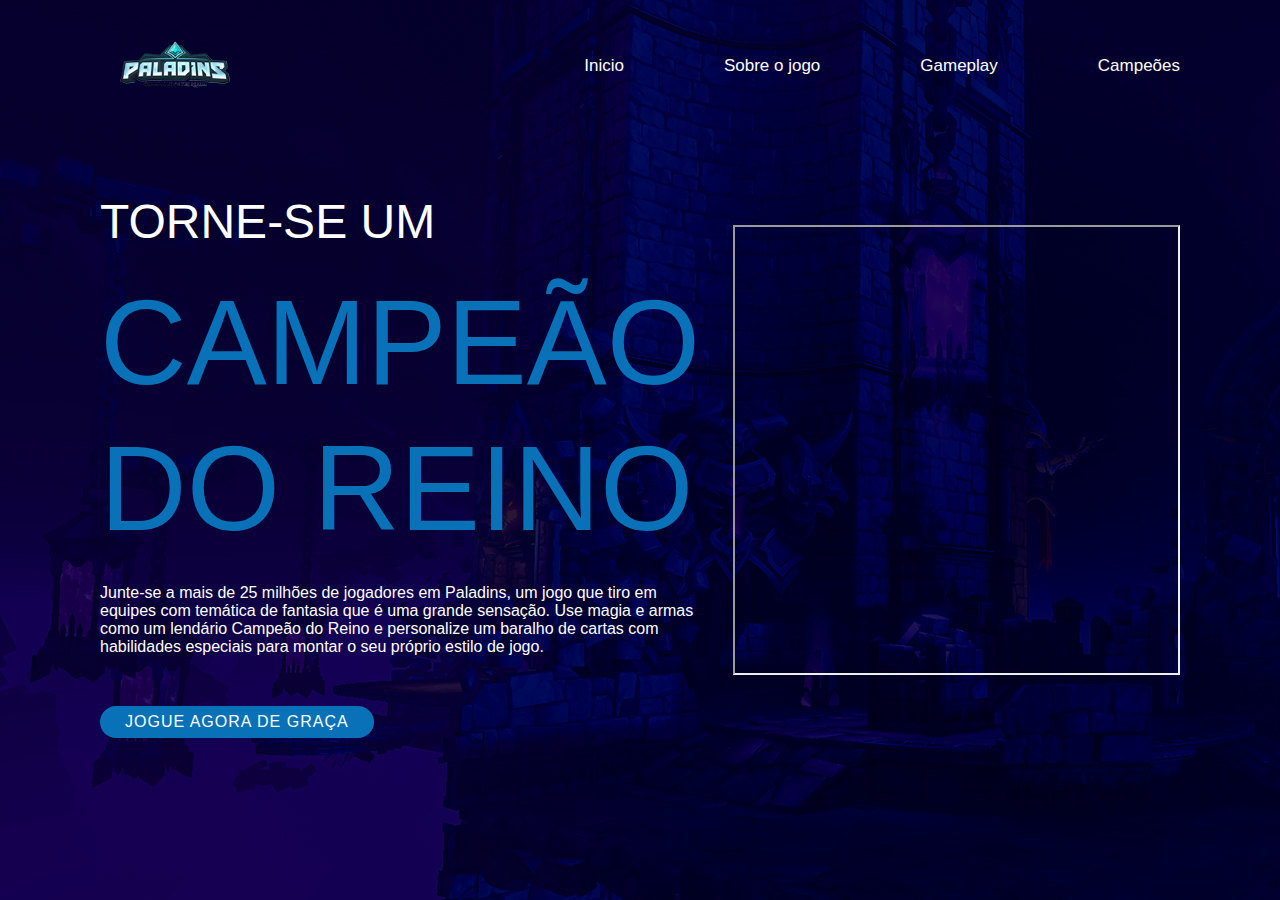
<file: index.html>
<!DOCTYPE html>
<html lang="pt-BR">
<head>
    <title>Paladins</title>
    <link rel="shortcut icon" href="img/paladins.ico">
    <meta charset="UTF-8">
    <meta http-equiv="X-UA-Compatible" content="IE=edge">
    <meta name="viewport" content="width=device-width, initial-scale=1.0">
    <link rel="stylesheet" href="style.css">
    
</head>
<body>
    <section>
        
        <header>
            <a href="#"><img src="img\logo.png" class="logo"></a>
                    <nav class="navegation">
                        <ul>
                            <li><a href="index.html">Inicio</a></li>
                            <li><a href="sobre.html">Sobre o jogo</a></li>
                            <li><a href="gameplay.html">Gameplay</a></li>
                           
                            <li><a href="personagens.html">Campeões</a></li>
                        </ul>
                    </nav>
                    
        </header>
    
        <div class="conteudo">
            <div class="texto">
                <h2>TORNE-SE UM <br> <span>CAMPEÃO DO REINO </span></h2>
                <p>Junte-se a mais de 25 milhões de jogadores em Paladins, um jogo que tiro em equipes com temática de fantasia que é uma grande sensação. Use magia e armas como um lendário Campeão do Reino e personalize um baralho de cartas com habilidades especiais para montar o seu próprio estilo de jogo.</p>
                <a href="jogueagora.html">JOGUE AGORA DE GRAÇA</a>
            </div>
        </div>
        <div class="video"></div>
        <div class="iframe"></div>
        <iframe width="700px" height="450px" src="https://www.youtube.com/embed/GEGETEIvgbQ" ></iframe>
        </div>
    </section>
</body>
</html>
</file>
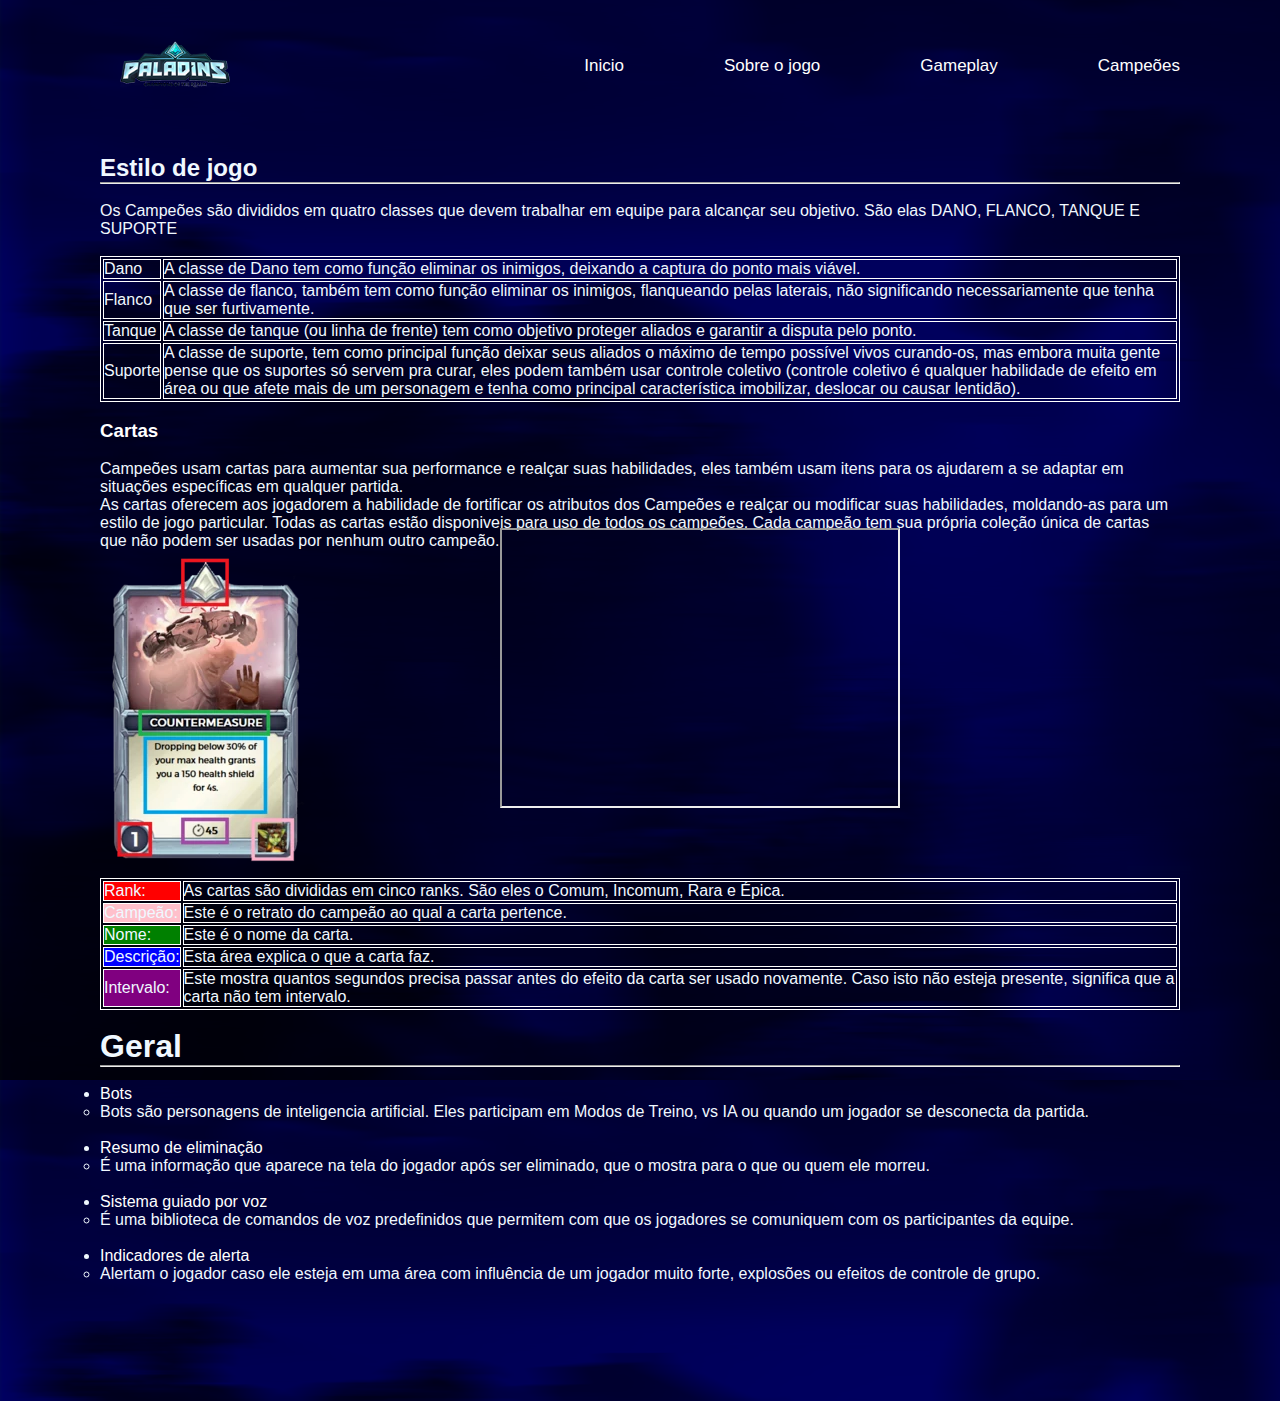
<file: gameplay.html>
<!DOCTYPE html>
<html lang="pt-BR">
<head>
    <title>Paladins</title>
    <link rel="shortcut icon" href="img/paladins.ico">
    <meta charset="UTF-8">
    <meta http-equiv="X-UA-Compatible" content="IE=edge">
    <meta name="viewport" content="width=device-width, initial-scale=1.0">
    <link rel="stylesheet" href="gameplay.css">
    <style>
    </style>
</head>
<body>
    
    <section>
        
        <header>
            <a href="index.html"><img src="img\logo.png" class="logo"></a>
                    <nav class="navegation">
                        <ul>
                            <li><a href="index.html">Inicio</a></li>
                            <li><a href="sobre.html">Sobre o jogo</a></li>
                            <li><a href="gameplay.html">Gameplay</a></li>
                            <li><a href="personagens.html">Campeões</a></li>
                        </ul>
                        <div class="container">    
    </div>
                    </nav>
        </header>
        
        </div>
        <div class="geral">
            
            <br>    
            <br>  
            <br>             
            <h2> Estilo de jogo </h2>
            <hr size = 4>
            <br>
            <p> Os Campeões são divididos em quatro classes que devem trabalhar em equipe para alcançar seu objetivo. São elas DANO, FLANCO, TANQUE E SUPORTE</p>
            <br>
            <table border=1 bordercolor="white" align="center">
                <tr> 
                 <td> Dano </td>
                 <td>A classe de Dano tem como função eliminar os inimigos, deixando a captura do ponto mais viável.</td>
                 </tr>
                 <tr> 
                    <td> Flanco </td>
                    <td>A classe de flanco, também tem como função eliminar os inimigos, flanqueando pelas laterais, não significando necessariamente que tenha que ser furtivamente.</td>
                    </tr>
                    <tr> 
                        <td> Tanque </td>
                        <td>A classe de tanque (ou linha de frente) tem como objetivo proteger aliados e garantir a disputa pelo ponto.</td>
                        </tr>
                        <tr> 
                            <td> Suporte </td>
                            <td> A classe de suporte, tem como principal função deixar seus aliados o máximo de tempo possível vivos curando-os, mas embora muita gente pense que os suportes só servem pra curar, eles podem também usar controle coletivo (controle coletivo é qualquer habilidade de efeito em área ou que afete mais de um personagem e tenha como principal característica imobilizar, deslocar ou causar lentidão).</td>
                            </tr>
             
            </table>
            <p> 
            <br>
            <h3><a href="https://paladins.fandom.com/wiki/Warning_Indicators" style="text-decoration:none;color:white"> Cartas </a></h3>
            <br>
            Campeões usam cartas para aumentar sua performance e realçar suas habilidades, eles também usam itens para os ajudarem a se adaptar em situações específicas em qualquer partida. </p>   
            <p> As cartas oferecem aos jogadorem a habilidade de fortificar os atributos dos Campeões e realçar ou modificar suas habilidades, moldando-as para um estilo de jogo particular. Todas as cartas estão disponiveis para uso de todos os campeões. Cada campeão tem sua própria coleção única de cartas que não podem ser usadas por nenhum outro campeão.
                
                <br>
                
                
                <img src="img\carta.png">
                <div class="iframe">
                <iframe width="400" height="280" src="https://www.youtube.com/embed/r76FUzirLx8"></iframe>
            </div>
                <table border=1 bordercolor="white" align="center">
                    <tr> 
                        <td bgcolor="red"> Rank: </td>
                        <td>As cartas são divididas em cinco ranks. São eles o Comum, Incomum, Rara e Épica.</td>
                        </tr>
                    <tr> 
                     <td bgcolor="pink"> Campeão: </td>
                     <td>Este é o retrato do campeão ao qual a carta pertence.</td>
                     </tr>
                     <tr> 
                        <td bgcolor="green"> Nome: </td>
                        <td>Este é o nome da carta.</td>
                        </tr>
                        <tr> 
                            <td bgcolor="blue"> Descrição: </td>
                            <td>Esta área explica o que a carta faz.</td>
                            </tr>
                            <tr> 
                                <td bgcolor="purple"> Intervalo: </td>
                                <td> Este mostra quantos segundos precisa passar antes do efeito da carta ser usado novamente. Caso isto não esteja presente, significa que a carta não tem intervalo.</td>
                                </tr>
                            </table>
                                <br>
                            <h1> Geral </h1>
                                <hr size = 4>
                                <br>
                                <p>
                                    <ul>
                                        <li><a href="https://paladins.fandom.com/wiki/Bots" style="text-decoration:none;color:white">Bots</a></li>
                                            <ul>
                                                <li><p> Bots são personagens de inteligencia artificial. Eles participam em Modos de Treino, vs IA ou quando um jogador se desconecta da partida.</p></li>
                                            </ul>
                                        <br>
                                        <li><a href="https://paladins.fandom.com/wiki/Death_Recap" style="text-decoration:none;color:white">Resumo de eliminação</p></a></li>  
                                            <ul>
                                                <li><p> É uma informação que aparece na tela do jogador após ser eliminado, que o mostra para o que ou quem ele morreu. </p></li>
                                            </ul>
                                        <br>    
                                        <li><a href="https://paladins.fandom.com/wiki/Voice_Guided_System" style="text-decoration:none;color:white">Sistema guiado por voz </a></p></li>  
                                            <ul>
                                                <li><p> É uma biblioteca de comandos de voz predefinidos que permitem com que os jogadores se comuniquem com os participantes da equipe.</p> </li>
                                            </ul>
                                        <br>
                                        <li><a href="https://paladins.fandom.com/wiki/Warning_Indicators" style="text-decoration:none;color:white">Indicadores de alerta</p></a></li>  
                                            <ul>
                                                <li><p> Alertam o jogador caso ele esteja em uma área com influência de um jogador muito forte, explosões ou efeitos de controle de grupo. </p></li>   
                                    </ul>
                                    <br>
                                    </div>
    </section>
</body>
</html>
</file>
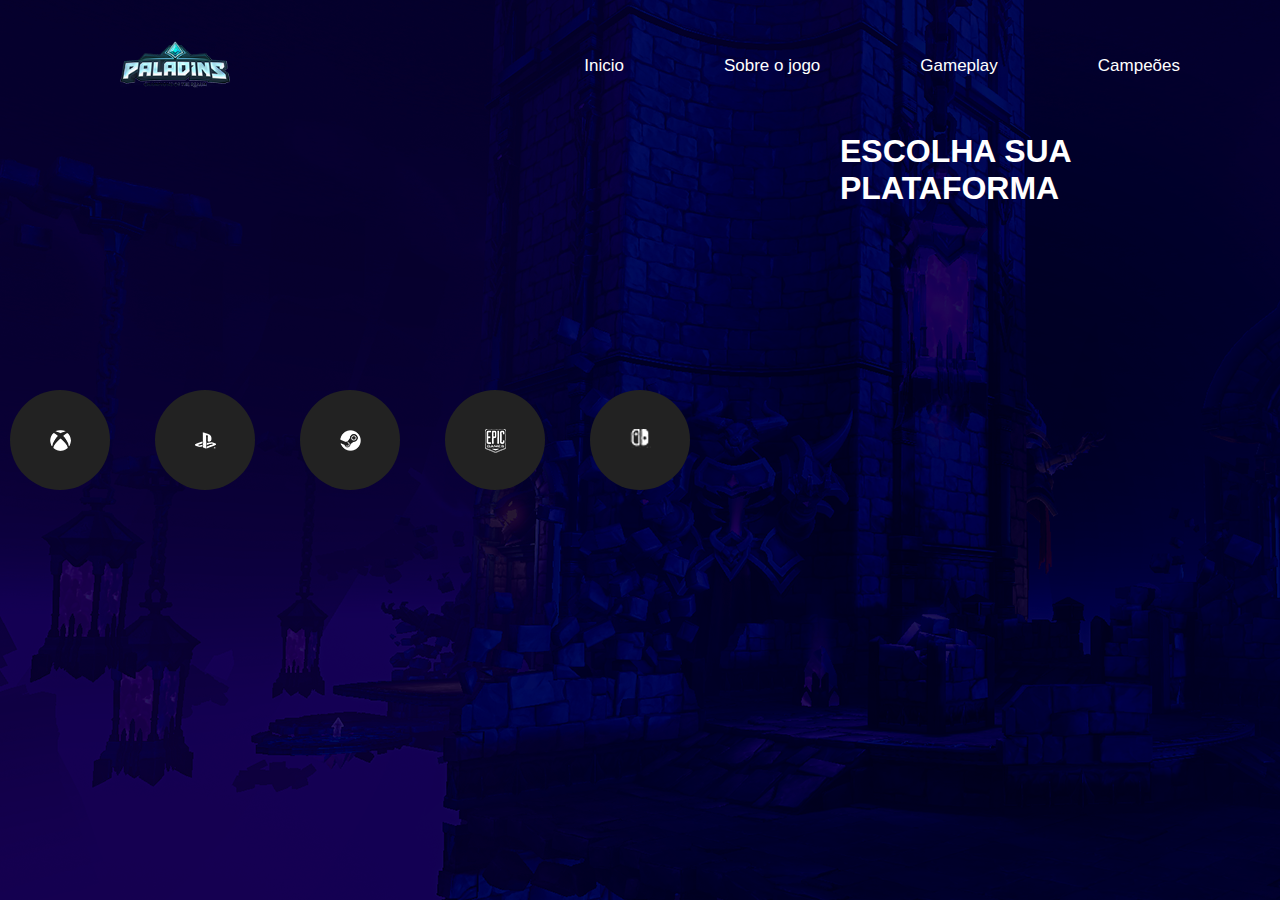
<file: jogueagora.html>
<!DOCTYPE html>
<html lang="pt-BR">
<head>
    <title>Paladins</title>
    <link rel="shortcut icon" href="img/paladins.ico">
    <meta charset="UTF-8">
    <meta http-equiv="X-UA-Compatible" content="IE=edge">
    <meta name="viewport" content="width=device-width, initial-scale=1.0">
    <link rel="stylesheet" href="download.css">
</head>
<body text="white">
    <section>
        <header>
            <a href="index.html"><img src="img\logo.png" class="logo"></a>
                    <nav class="navegation">
                        <ul>
                            <li><a href="index.html">Inicio</a></li>
                            <li><a href="sobre.html">Sobre o jogo</a></li>
                            <li><a href="gameplay.html">Gameplay</a></li>
                       
                            <li><a href="personagens.html">Campeões</a></li>
                        </ul>
                    </nav>
        </header>

        <ul class="escolha">
            <h1>ESCOLHA SUA PLATAFORMA</h1>
        </ul>   
        <ul class="plataformas">
            
            <li><a href="https://www.xbox.com/pt-BR/games/store/paladins/C4PZ0V39GXN2" target="_blank" ><img src="img/xbox.png"></a></li>
            <li><a href="https://www.playstation.com/pt-br/games/paladins/" target="_blank"><img src="img/playstation.png"></a></li>
            <li><a href="https://store.steampowered.com/app/444090/Paladins/" target="_blank"><img src="img/steam.png"></a></li>
            <li><a href="https://store.epicgames.com/pt-BR/p/paladins" target="_blank"><img src="img/epic.png"></a></li>
            <li><a href="https://www.nintendo.com/store/products/paladins-switch/" target="_blank"><img src="img/switch.png"></a></li>
        </ul>
    </section>
</body>
</html>
</file>
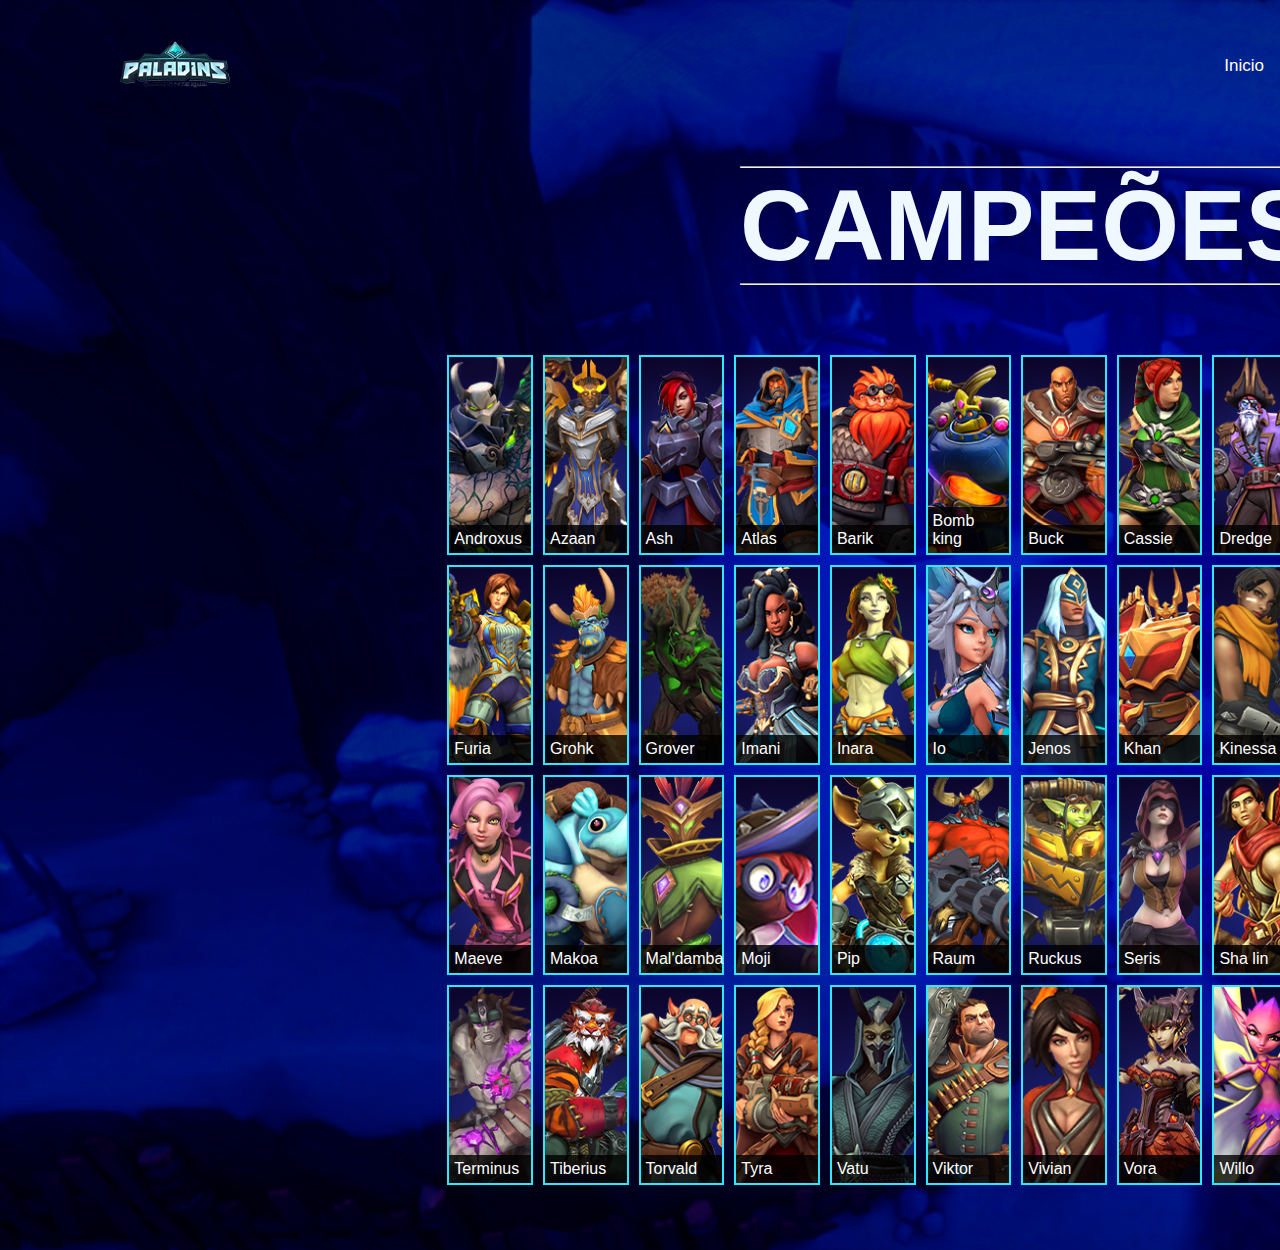
<file: personagens.html>
<!DOCTYPE html>
<html lang="pt-BR">
<head>
    <title>Paladins</title>
    <link rel="shortcut icon" href="img/paladins.ico">
    <meta charset="UTF-8">
    <meta http-equiv="X-UA-Compatible" content="IE=edge">
    <meta name="viewport" content="width=device-width, initial-scale=1.0">
    <link rel="stylesheet" href="personagens.css">
    <style>
    </style>
</head>
<body>
    <body style="height:1080px; width:1920px;"></body>
    <section>
  
        <header>
            <a href="index.html"><img src="img\logo.png" class="logo"></a>
                    <nav class="navegation">
                        <ul>
                            <li><a href="index.html">Inicio</a></li>
                            <li><a href="sobre.html">Sobre o jogo</a></li>
                            <li><a href="gameplay.html">Gameplay</a></li>
                     
                            <li><a href="personagens.html">Campeões</a></li>
                        </ul>
                        <div class="container">    
    </div>
                    </nav>
        </header>
        <ul class="champions">
            <h1><hr 5>CAMPEÕES<hr 5></h1>
        </ul>   
        <div class="container-selecao">
        <div class="selecao">
            <a href="https://paladins.fandom.com/wiki/Androxus"><img src="img\campeoes\50.png" alt="" class="fotos">  </a>
        <span class="nome-foto">
            Androxus
        </span>
        </div>
        <div class="selecao">
            <a href="https://paladins.fandom.com/wiki/Azaan"><img src="img\campeoes\47.png" alt="" class="fotos"></a>
            <span class="nome-foto">
                Azaan
            </span>
            
        </div>
        <div class="selecao">
            <a href="https://paladins.fandom.com/wiki/Ash"><img src="img\campeoes\2.png" alt="" class="fotos"></a>
            <span class="nome-foto">
                Ash
            </span>
            </div>
            <div class="selecao">
                <a href="https://paladins.fandom.com/wiki/Atlas"><img src="img\campeoes\3.png" alt="" class="fotos"></a>
                <span class="nome-foto">
                    Atlas
                </span>
                </div>
                <div class="selecao">
                    <a href="https://paladins.fandom.com/wiki/Barik"><img src="img\campeoes\4.png" alt="" class="fotos"></a>
                    <span class="nome-foto">
                        Barik
                    </span>
                    </div>
                    <div class="selecao">
                        <a href="https://paladins.fandom.com/wiki/Bomb king"><img src="img\campeoes\5.png" alt="" class="fotos"></a>
                        <span class="nome-foto">
                            Bomb king
                        </span>
                        </div>
                        <div class="selecao">
                            <a href="https://paladins.fandom.com/wiki/Buck"><img src="img\campeoes\6.png" alt="" class="fotos"></a>
                            <span class="nome-foto">
                                Buck
                            </span>
                            </div>
                            <div class="selecao">
                                <a href="https://paladins.fandom.com/wiki/Cassie"><img src="img\campeoes\7.png" alt="" class="fotos"></a>
                                <span class="nome-foto">
                                    Cassie
                                </span>
                                </div>
                                <div class="selecao">
                                    <a href="https://paladins.fandom.com/wiki/Dredge"><img src="img\campeoes\8.png" alt="" class="fotos"></a>
                                    <span class="nome-foto">
                                        Dredge
                                    </span>
                                    </div>
                                    <div class="selecao">
                                        <a href="https://paladins.fandom.com/wiki/Drogoz"><img src="img\campeoes\9.png" alt="" class="fotos"></a>
                                        <span class="nome-foto">
                                            Drogoz
                                        </span>
                                        </div>
                                        <div class="selecao">
                                            <a href="https://paladins.fandom.com/wiki/Evie"><img src="img\campeoes\10.png" alt="" class="fotos"></a>
                                            <span class="nome-foto">
                                                Evie
                                            </span>
                                            </div>
                                            <div class="selecao">
                                                <a href="https://paladins.fandom.com/wiki/Fernando"><img src="img\campeoes\11.png" alt="" class="fotos"></a>
                                                <span class="nome-foto">
                                                    Fernando
                                                </span>
                                                </div>
                                                <div class="selecao">
                                                    <a href="https://paladins.fandom.com/wiki/Furia"><img src="img\campeoes\12.png" alt="" class="fotos"></a>
                                                    <span class="nome-foto">
                                                        Furia
                                                    </span>
                                                    </div>
                                                    <div class="selecao">
                                                        <a href="https://paladins.fandom.com/wiki/Grohk"><img src="img\campeoes\13.png" alt="" class="fotos"></a>
                                                        <span class="nome-foto">
                                                            Grohk
                                                        </span>
                                                        </div>
                                                        <div class="selecao">
                                                            <a href="https://paladins.fandom.com/wiki/Grover"><img src="img\campeoes\14.png" alt="" class="fotos"></a>
                                                            <span class="nome-foto">
                                                                Grover
                                                            </span>
                                                            </div>
                                                            <div class="selecao">
                                                                <a href="https://paladins.fandom.com/wiki/Imani"><img src="img\campeoes\15.png" alt="" class="fotos"></a>
                                                                <span class="nome-foto">
                                                                    Imani
                                                                </span>
                                                                </div>
                                                                <div class="selecao">
                                                                    <a href="https://paladins.fandom.com/wiki/Inara"> <img src="img\campeoes\15-1.png" alt="" class="fotos"></a>
                                                                    <span class="nome-foto">
                                                                        Inara
                                                                    </span>
                                                                    </div>
                                                                    <div class="selecao">
                                                                        <a href="https://paladins.fandom.com/wiki/Io"><img src="img\campeoes\41.png" alt="" class="fotos"></a>
                                                                        <span class="nome-foto">
                                                                            Io
                                                                        </span>
                                                                        
                                                                    </div>
                                                                    <div class="selecao">
                                                                        <a href="https://paladins.fandom.com/wiki/Jenos"><img src="img\campeoes\16.png" alt="" class="fotos"></a>
                                                                        <span class="nome-foto">
                                                                            Jenos
                                                                        </span>
                                                                        </div>
                                                                        <div class="selecao">
                                                                            <a href="https://paladins.fandom.com/wiki/Khan"><img src="img\campeoes\17.png" alt="" class="fotos"></a>
                                                                            <span class="nome-foto">
                                                                                Khan
                                                                            </span>
                                                                            </div>
                                                                            <div class="selecao">
                                                                                <a href="https://paladins.fandom.com/wiki/Kinessa"><img src="img\campeoes\18.png" alt="" class="fotos"></a>
                                                                                <span class="nome-foto">
                                                                                    Kinessa
                                                                                </span>
                                                                                </div>
                                                                                <div class="selecao">
                                                                                    <a href="https://paladins.fandom.com/wiki/Koga"><img src="img\campeoes\19.png" alt="" class="fotos"></a>
                                                                                    <span class="nome-foto">
                                                                                        Koga
                                                                                    </span>
                                                                                    </div>
                                                                                    <div class="selecao">
                                                                                        <a href="https://paladins.fandom.com/wiki/Lex"><img src="img\campeoes\20.png" alt="" class="fotos"></a>
                                                                                        <span class="nome-foto">
                                                                                            Lex
                                                                                        </span>
                                                                                        </div>
                                                                                        <div class="selecao">
                                                                                            <a href="https://paladins.fandom.com/wiki/Lian"><img src="img\campeoes\21.png" alt="" class="fotos"></a>
                                                                                            <span class="nome-foto">
                                                                                                Lian
                                                                                            </span>
                                                                                            </div>
                                                                                            <div class="selecao">
                                                                                                <a href="https://paladins.fandom.com/wiki/Maeve"><img src="img\campeoes\22.png" alt="" class="fotos"></a>
                                                                                                <span class="nome-foto">
                                                                                                    Maeve
                                                                                                </span>
                                                                                                </div>
                                                                                                <div class="selecao">
                                                                                                    <a href="https://paladins.fandom.com/wiki/Makoa"> <img src="img\campeoes\23.png" alt="" class="fotos"></a>
                                                                                                    <span class="nome-foto">
                                                                                                        Makoa
                                                                                                    </span>
                                                                                                    </div>
                                                                                                    <div class="selecao">
                                                                                                        <a href="https://paladins.fandom.com/wiki/Mal'damba"><img src="img\campeoes\24.png" alt="" class="fotos"></a>
                                                                                                        <span class="nome-foto">
                                                                                                            Mal'damba
                                                                                                        </span>
                                                                                                        </div>
                                                                                                    
                                                                                                    <div class="selecao">
                                                                                                        <a href="https://paladins.fandom.com/wiki/Moji"><img src="img\campeoes\25.png" alt="" class="fotos"></a>
                                                                                                        <span class="nome-foto">
                                                                                                            Moji
                                                                                                        </span>
                                                                                                        
                                                                                                    </div>
                                                                                                    <div class="selecao">
                                                                                                        <a href="https://paladins.fandom.com/wiki/Pip"><img src="img\campeoes\26.png" alt="" class="fotos"></a>
                                                                                                        <span class="nome-foto">
                                                                                                            Pip
                                                                                                        </span>
                                                                                                        
                                                                                                    </div>
                                                                                                    <div class="selecao">
                                                                                                        <a href="https://paladins.fandom.com/wiki/Raum"><img src="img\campeoes\45.png" alt="" class="fotos"></a>
                                                                                                        <span class="nome-foto">
                                                                                                            Raum
                                                                                                        </span>
                                                                                                        
                                                                                                    </div>
                                                                                                    <div class="selecao">
                                                                                                        <a href="https://paladins.fandom.com/wiki/Ruckus"><img src="img\campeoes\27.png" alt="" class="fotos"></a>
                                                                                                        <span class="nome-foto">
                                                                                                            Ruckus
                                                                                                        </span>
                                                                                                        
                                                                                                    </div>
                                                                                                    <div class="selecao">
                                                                                                        <a href="https://paladins.fandom.com/wiki/Seris"><img src="img\campeoes\28.png" alt="" class="fotos"></a>
                                                                                                        <span class="nome-foto">
                                                                                                            Seris
                                                                                                        </span>
                                                                                                        
                                                                                                    </div>
                                                                                                    <div class="selecao">
                                                                                                        <a href="https://paladins.fandom.com/wiki/Sha lin"><img src="img\campeoes\29.png" alt="" class="fotos"></a>
                                                                                                        <span class="nome-foto">
                                                                                                            Sha lin
                                                                                                        </span>
                                                                                                        
                                                                                                    </div>
                                                                                                    <div class="selecao">
                                                                                                        <a href="https://paladins.fandom.com/wiki/Skye"><img src="img\campeoes\30.png" alt="" class="fotos"></a>
                                                                                                        <span class="nome-foto">
                                                                                                            Skye
                                                                                                        </span>
                                                                                                        
                                                                                                    </div>
                                                                                                    <div class="selecao">
                                                                                                        <a href="https://paladins.fandom.com/wiki/Strix"><img src="img\campeoes\31.png" alt="" class="fotos"></a>
                                                                                                        <span class="nome-foto">
                                                                                                            Strix
                                                                                                        </span>
                                                                                                        
                                                                                                    </div>
                                                                                                    <div class="selecao">
                                                                                                        <a href="https://paladins.fandom.com/wiki/Talus"><img src="img\campeoes\32.png" alt="" class="fotos"></a>
                                                                                                        <span class="nome-foto">
                                                                                                            Talus
                                                                                                        </span>
                                                                                                        
                                                                                                    </div>
                                                                                                    <div class="selecao">
                                                                                                        <a href="https://paladins.fandom.com/wiki/Terminus"><img src="img\campeoes\33.png" alt="" class="fotos"></a>
                                                                                                        <span class="nome-foto">
                                                                                                            Terminus
                                                                                                        </span>
                                                                                                        </div>
                                                                                                        <div class="selecao">
                                                                                                            <a href="https://paladins.fandom.com/wiki/Tiberius"><img src="img\campeoes\46.png" alt="" class="fotos"></a>
                                                                                                            <span class="nome-foto">
                                                                                                                Tiberius
                                                                                                            </span>
                                                                                                            
                                                                                                        </div>
                                                                                                    
                                                                                                    <div class="selecao">
                                                                                                        <a href="https://paladins.fandom.com/wiki/Torvald"><img src="img\campeoes\34.png" alt="" class="fotos"></a>
                                                                                                        <span class="nome-foto">
                                                                                                            Torvald
                                                                                                        </span>
                                                                                                        
                                                                                                    </div>
                                                                                                    <div class="selecao">
                                                                                                        <a href="https://paladins.fandom.com/wiki/Tyra"> <img src="img\campeoes\35.png" alt="" class="fotos"></a>
                                                                                                        <span class="nome-foto">
                                                                                                            Tyra
                                                                                                        </span>
                                                                                                        
                                                                                                    </div>
                                                                                                    <div class="selecao">
                                                                                                        <a href="https://paladins.fandom.com/wiki/Vatu"><img src="img\campeoes\42.png" alt="" class="fotos"></a>
                                                                                                        <span class="nome-foto">
                                                                                                            Vatu
                                                                                                        </span>
                                                                                                        
                                                                                                    </div>
                                                                                                    <div class="selecao">
                                                                                                        <a href="https://paladins.fandom.com/wiki/Victor"><img src="img\campeoes\36.png" alt="" class="fotos"></a>
                                                                                                        <span class="nome-foto">
                                                                                                            Viktor
                                                                                                        </span>
                                                                                                        
                                                                                                    </div>
                                                                                                    <div class="selecao">
                                                                                                        <a href="https://paladins.fandom.com/wiki/Vivian"><img src="img\campeoes\37.png" alt="" class="fotos"></a>
                                                                                                        <span class="nome-foto">
                                                                                                            Vivian
                                                                                                        </span>
                                                                                                    </div>

                                                                                                        <div class="selecao">
                                                                                                            <a href="https://paladins.fandom.com/wiki/Vora"><img src="img\campeoes\44.png" alt="" class="fotos"></a>
                                                                                                            <span class="nome-foto">
                                                                                                                Vora
                                                                                                            </span>
                                                                                                            
                                                                                            
                                                                                                        
                                                                                                    </div>
                                                                                                    <div class="selecao">
                                                                                                        <a href="https://paladins.fandom.com/wiki/Willo"><img src="img\campeoes\38.png" alt="" class="fotos"></a>
                                                                                                        <span class="nome-foto">
                                                                                                            Willo
                                                                                                        </span>
                                                                                                        
                                                                                                    </div>
                                                                                                    <div class="selecao">
                                                                                                        <a href="https://paladins.fandom.com/wiki/Yagorath"><img src="img\campeoes\43.png" alt="" class="fotos"></a>
                                                                                                        <span class="nome-foto">
                                                                                                            Yagorath
                                                                                                        </span>
                                                                                                        
                                                                                                    </div>
                                                                                                    <div class="selecao">
                                                                                                        <a href="https://paladins.fandom.com/wiki/Ying"><img src="img\campeoes\39.png" alt="" class="fotos"></a>
                                                                                                        <span class="nome-foto">
                                                                                                            Ying
                                                                                                        </span>
                                                                                                        
                                                                                                    </div>
                                                                                                    <div class="selecao">
                                                                                                        <a href="https://paladins.fandom.com/wiki/Zhin"><img src="img\campeoes\40.png" alt="" class="fotos"></a>
                                                                                                        <span class="nome-foto">
                                                                                                            Zhin
                                                                                                        </span>
                                                                                                        
                                                                                                    </div>
a
a
</file>
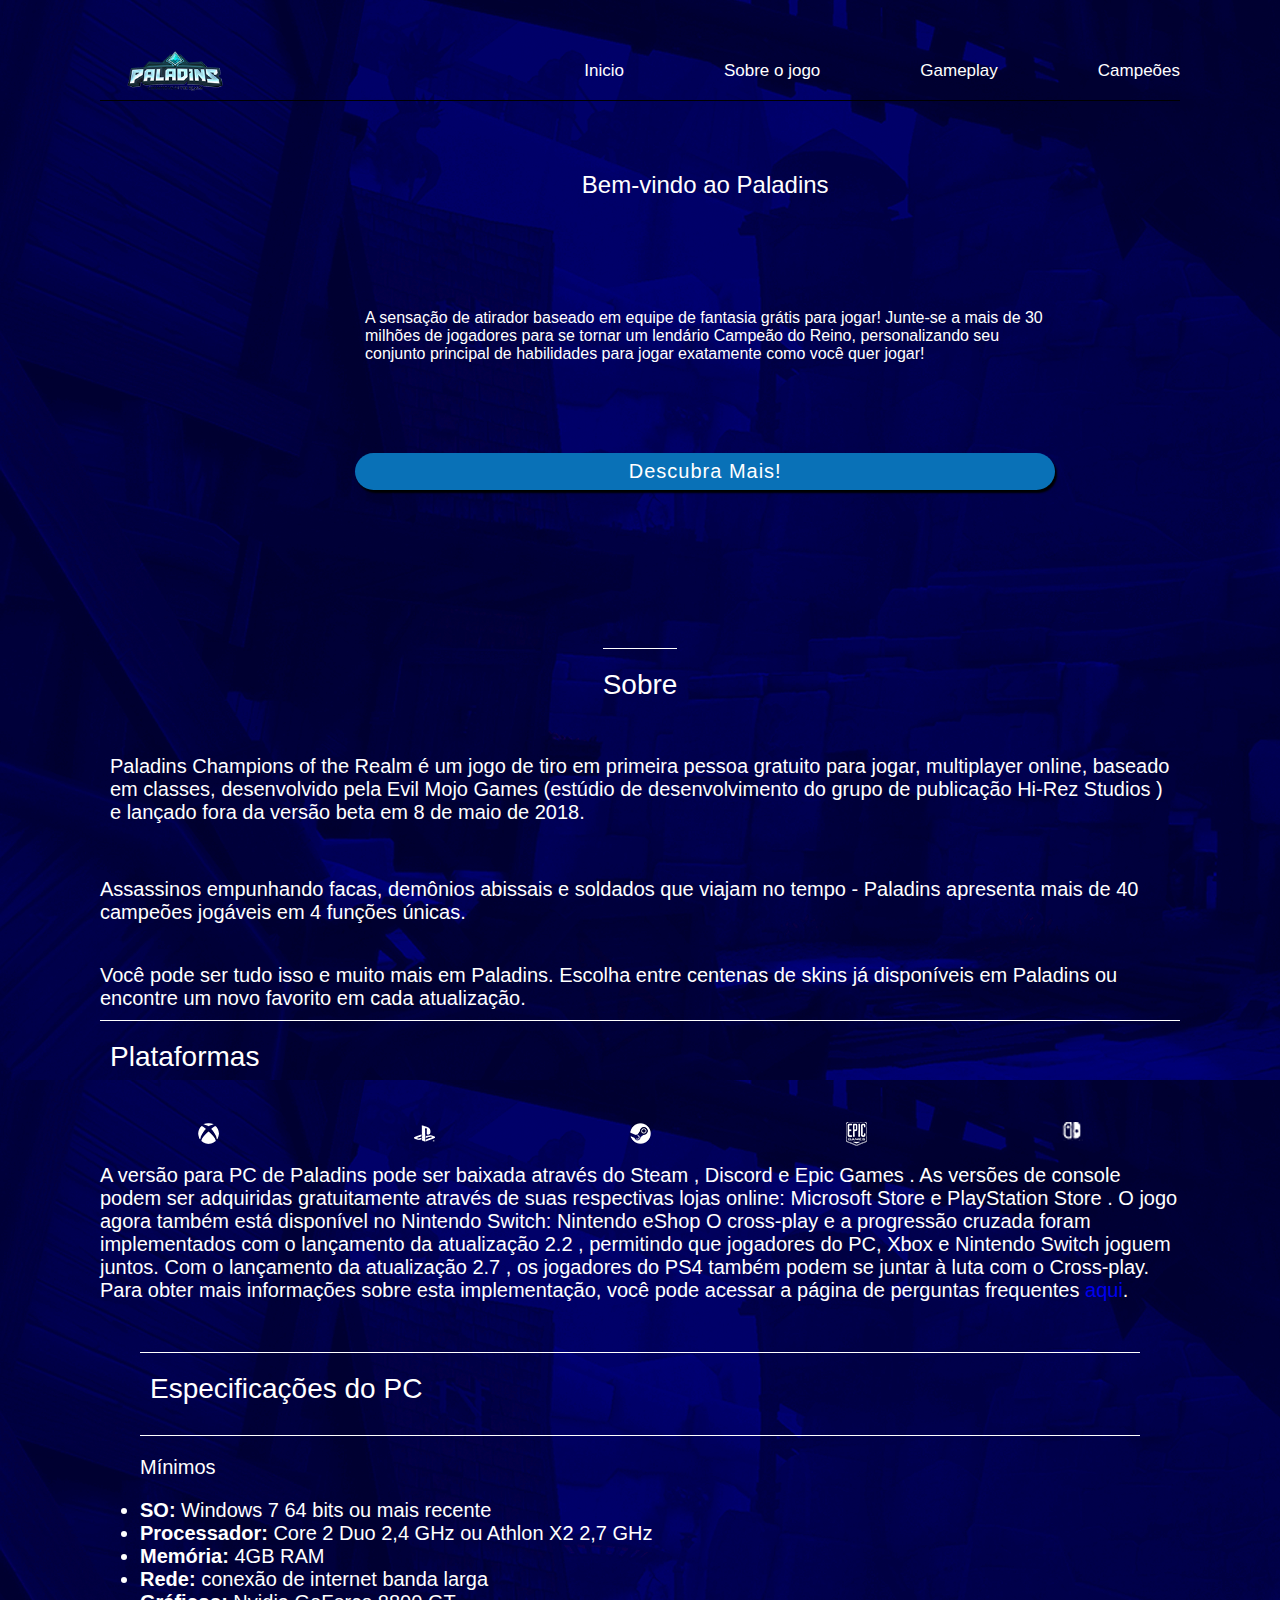
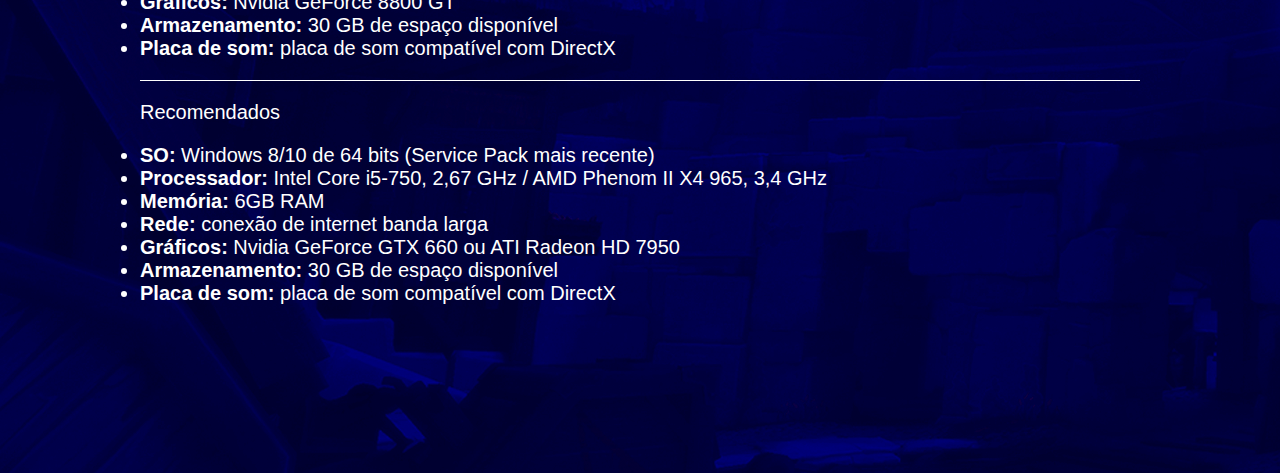
<file: sobre.html>
<!DOCTYPE html>
<html lang="pt-BR">
<head>
        <meta charset="UTF-8">
        <meta http-equiv="X-UA-Compatible" content="IE=edge">
        <meta name="viewport" content="width=device-width, initial-scale=1.0">
        <link rel="stylesheet" href="sobre.css">
        <link rel="shortcut icon" href="img/paladins.ico">
        <title>Sobre o Jogo</title>
</head>
<body>
        <header>
            <a href="index.html"><img src="img/logo.png" class="logo"></a>
                    <nav class="navegation">
                        <ul>
                            <li><a href="index.html">Inicio</a></li>
                            <li><a href="sobre.html">Sobre o jogo</a></li>
                            <li><a href="gameplay.html">Gameplay</a></li>
                            <li><a href="personagens.html">Campeões</a></li>
                        </ul>
                        <div class="container">
                        
                        </div>  
                    </nav>
        </header>
         <main class="conteudo">
            <section class="destaque-principal">
                <div class="destaque-texto">
                    <h1 class="destaque-titulo">Bem-vindo ao Paladins</h1>
                    <h2 class="destaque-subtitulo">A sensação de atirador baseado em equipe de fantasia grátis para jogar! Junte-se a mais de 30 milhões de jogadores para se tornar um lendário Campeão do Reino, personalizando seu conjunto principal de habilidades para jogar exatamente como você quer jogar!</h2>
                    <button class="destaque-botao"><a href="index.html" style="color:white">Descubra Mais!</a></button>
                </div>
                <span id="destaque-imagem"> </span>    
            </section>
            <section class="conteudo-sobre">
                <h1 class="sobre-titulo"> Sobre</h1>
                <p class="sobre-texto"><b>Paladins Champions of the Realm</b> é um jogo de tiro em primeira pessoa gratuito para jogar, multiplayer online, baseado em classes, desenvolvido pela Evil Mojo Games (estúdio de desenvolvimento do grupo de publicação Hi-Rez Studios ) e lançado fora da versão beta em 8 de maio de 2018.</p>
                <h2 class="sobre-subtitulo">Assassinos empunhando facas, demônios abissais e soldados que viajam no tempo - Paladins apresenta mais de 40 campeões jogáveis ​​em 4 funções únicas.</h2>
            </section>

            <section class="classes">
                <div class="grid">
                   
                </div>
            </section><!--section classes-->
                        </section>
                           <h2> Você pode ser tudo isso e muito mais em Paladins. Escolha entre centenas de skins já disponíveis em Paladins ou encontre um novo favorito em cada atualização.</p>
            <section class="plataformas">
                <div class="plataformas-conteudo">
                    <h1 class="plataforma-titulo">Plataformas</h1>
                    <div class="block-icons">
                        <div class="icons"><img src="img/xbox.png"></div>
                        <div class="icons"><img src="img/playstation.png"></div>
                        <div class="icons"><img src="img/steam.png"></div>
                        <div class="icons"><img src="img/epic.png"></div>
                        <div class="icons"><img src="img/switch.png"></div>
                    </div>
                    <p class="plataforma-texto"> A versão para PC de Paladins pode ser baixada através do Steam , Discord e Epic Games . As versões de console podem ser adquiridas gratuitamente através de suas respectivas lojas online: Microsoft Store e PlayStation Store . O jogo agora também está disponível no Nintendo Switch: Nintendo eShop
                         O cross-play e a progressão cruzada foram implementados com o lançamento da atualização 2.2 , permitindo que jogadores do PC, Xbox e Nintendo Switch joguem juntos. Com o lançamento da atualização 2.7 , os jogadores do PS4 também podem se juntar à luta com o Cross-play. Para obter mais informações sobre esta implementação, você pode acessar a página de perguntas frequentes <a href="https://www.hirezstudios.com/crossplay/"  target="_blank">aqui</a>.
                    </p>
                 </div>
                 <div class="plataforma-pc">
                    <h1 class="plataforma-titulo">Especificações do PC</h1>
                    <p class="plataforma-subtitulo">Mínimos</p>
                    <ul class="requistos">
                        <li><b>SO:</b> Windows 7 64 bits ou mais recente</li>
                        <li><b>Processador:</b> Core 2 Duo 2,4 GHz ou Athlon X2 2,7 GHz</li>
                        <li><b>Memória:</b> 4GB RAM</li>
                        <li><b>Rede:</b> conexão de internet banda larga</li> 
                        <li><b>Gráficos:</b> Nvidia GeForce 8800 GT</li>
                        <li><b>Armazenamento:</b> 30 GB de espaço disponível</li>
                        <li><b>Placa de som:</b> placa de som compatível com DirectX</li>
                    </ul>
                    <p class="plataforma-subtitulo">Recomendados</p>
                    <ul class="requistos">
                        <li><b>SO:</b> Windows 8/10 de 64 bits (Service Pack mais recente)</li>
                        <li><b>Processador:</b> Intel Core i5-750, 2,67 GHz / AMD Phenom II X4 965, 3,4 GHz</li>
                        <li><b>Memória:</b> 6GB RAM</li>
                        <li><b>Rede:</b> conexão de internet banda larga</li> 
                        <li><b>Gráficos:</b> Nvidia GeForce GTX 660 ou ATI Radeon HD 7950</li>
                        <li><b>Armazenamento:</b> 30 GB de espaço disponível</li>
                        <li><b>Placa de som:</b>  placa de som compatível com DirectX</li>
                    </ul>
                 </div>
            </section><!--plataforma-->
        </main>
</body>
</html>
</file>
<file: style.css>
*{
    margin:0;
    padding:0;
    box-sizing:border-box;
    font-family: Open Sans,sans-serif;
}
section{
    position: relative;
    width:100%;
    min-height: 100vh;
    padding: 100px;
    background-image: url("img/background.png");
    display: flex;
    align-items: center;
    justify-content: space-between;
    overflow: hidden;
}
 
header{
    position: absolute;
    top:0;
    left:0;
    width:100%;
    padding:40px 100px;
    display: flex;
    align-items: center;
    justify-content: space-between;
}
header .logo{
    position: relative;
    max-width: 150px;
}
header .navegation ul{
    position: relative;
    display: flex;

}
header .navegation li{
    list-style: none;
}
header .navegation li a{
    color:#fff;
    display: inline-block;
    text-decoration: none;
    font-weight: 500;
    font-size: 17px;
    margin-left:100px;
}
.conteudo{
    position: relative
    width: 100%;
    display:flex;
    align-items:center;
    justify-content:space-between;
}
.conteudo .texto{
    position: relative;
    max-width: 600px;
    margin-right: 20px;

}
.conteudo .texto h2{
    color:#fff;
    font-size: 3em;
    margin-bottom: 10px;
    line-height: 2.5em;
    font-weight: 400;
}
.conteudo .texto h2 span{
    font-size: 2.5em;
    color: #0971b7;
}
.conteudo .texto p{
    color:#fff;
}
.conteudo .texto a{
    display: inline-block;
    margin-top:50px;
    padding: 7px 25px;
    background:#0971b7 ;
    color:#fff;
    font-weight:500;
    text-decoration: none;
    letter-spacing: 1px;
    border-radius: 40px;s
    transition: 0.3s ease-in-out;
}
.conteudo .texto a:hover{
    transform: translateY(-10px);
}
.plataformas{
    position: absolute;
    bottom: 40px;
    left: 100px;
    display: flex;
    align-items: center;
    justify-content: center;
}
.plataformas li{
    list-style: none;
}
.plataformas li a{
    display: inline-block;
    width: 50px;
    height: 50px;
    border-radius: 50%;
    background: #222;
    margin-left: 45px;
    display: flex;
    align-items: center;
    justify-content: center;
    transition: 0.3s ease-in-out;
}
.plataformas li a:hover{
    background:#0971b7 ;
    transform: translateY(-10px);
}
.icones li a img{
    transform: scale(0.5);
    filter: invert(1) ;

}
.container{
    width: 80%;
    margin: 50px auto;
    }
 .video{
    width: 20px;
    height: 400px;
    position: relative;
    padding-bottom: 5%;
}
 .iframe iframe{
    position: relative;
    width: 100%;
    height: 100%;
    border: none;
}

::-webkit-scrollbar-track{
    background-color: #232C3B;
}


::-webkit-scrollbar{
    width: 6px;
    background: #F4F4F4
}


::-webkit-scrollbar-thumb {
    background: #FE4719;
    border-radius: 0;
}
</file>
<file: gameplay.css>
*{
    margin:0;
    padding:0;
    box-sizing:border-box;
    font-family: Open Sans,sans-serif;
}
section{
    position: relative;
    width:100%;
    min-height: 100vh;
    padding: 100px;
    background-image: url("img/backgroundg.png");
    display: flex;
    align-items: center;
    justify-content: space-between;
    overflow: hidden;
}
 
header{
    position: absolute;
    top:0;
    left:0;
    width:100%;
    padding:40px 100px;
    display: flex;
    align-items: center;
    justify-content: space-between;
}
header .logo{
    position: relative;
    max-width: 150px;
}
header .navegation ul{
    position: relative;
    display: flex;

}
header .navegation li{
    list-style: none;
}
header .navegation li a{
    color:rgb(255, 255, 255);
    display: inline-block;
    text-decoration: none;
    font-weight: 500;
    font-size: 17px;
    margin-left:100px;
}
.geral{
color:aliceblue
}
.geral li{
    text-decoration:none;
}
.estilo{
    color:aliceblue
    }
    .estilo li{
        text-decoration:none;
    }
.cartas{
    align-items: center;
}
.iframe{
   
    position: absolute;
    bottom: 589px;
    left: 500px;
}
</file>
<file: download.css>
*{
    margin:0;
    padding:0;
    box-sizing:border-box;
    font-family: Open Sans,sans-serif;
}
section{
    position: relative;
    width:100%;
    min-height: 100vh;
    padding: 100px;
    background-image: url("img/background.png");
    display: flex;
    align-items: center;
    justify-content: space-between;
    overflow: hidden;
}

header{
    position: absolute;
    top:0;
    left:0;
    width:100%;
    padding:40px 100px;
    display: flex;
    align-items: center;
    justify-content: space-between;
}
header .logo{
    position: relative;
    max-width: 150px;
}
header .navegation ul{
    position: relative;
    display: flex;

}
header .navegation li{
    list-style: none;
}
header .navegation li a{
    color:#fff;
    display: inline-block;
    text-decoration: none;
    font-weight: 500;
    font-size: 17px;
    margin-left:100px;

}

.plataformas{
    position: relative;
    bottom: 10px;
    left: -490px;
    display: flex;
    align-items: right;
    justify-content: center;
}
.plataformas li{
    list-style: none;
}
.plataformas li a{
    display: inline-block;
    width: 100px;
    height: 100px;
    border-radius: 50%;
    background: #222;
    margin-left: 45px;
    display: flex;
    align-items: center;
    justify-content: center;
    transition: 0.3s ease-in-out;
}
.plataformas li a:hover{
    background:#0971b7 ;
    transform: translateY(-10px);
}
.icones li a img{
    transform: scale(0.5);
    filter: invert(1) ;

}
.escolha{
    position: relative;
    bottom: 280px;
    left: 740px;
    display: flex;
    align-items: right;
    justify-content: center;
}
</file>
<file: personagens.css>
*{
    margin:0;
    padding:0;
    box-sizing:border-box;
    font-family: open Sans,sans-serif;
}
section{
    position: relative;
    width:100%;
    min-height: 100vh;
    padding: 100px;
    background-image: url("img/backgroundp.png");
    display: flex;
    align-items: center;
    justify-content: space-between;
    overflow: hidden;
    background-size: cover;
}
 
header{
    position: absolute;
    top:0;
    left:0;
    width:100%;
    padding:40px 100px;
    display: flex;
    align-items: center;
    justify-content: space-between;
}
header .logo{
    position: relative;
    max-width: 150px;
}
header .navegation ul{
    position: relative;
    display: flex;

}
header .navegation li{
    list-style: none;
}
header .navegation li a{
    color:rgb(255, 255, 255);
    display: inline-block;
    text-decoration: none;
    font-weight: 500;
    font-size: 17px;
    margin-left:100px;
}

 .container-selecao{
    display: grid;
    grid-template-columns: repeat(12,1fr);
    grid-auto-rows:200px;
    padding: 5px;
    grid-gap:10px;
} 
 .selecao{
    position: relative;
    bottom: -250px;
    left: -230px;
    border: 2px solid rgb(43, 234, 252);
}
 .selecao .fotos{
    width: 100%;
    height: 100%;
    object-fit: cover;
    
    
}
 .selecao .nome-foto{
    position: absolute;
    background-color: rgba(0, 0, 0, 0.8);
    left: 0; 
    bottom: 0;
    width: 100%;
    color: white;
    padding: 5px;
    font-size: 16px; 
    
}
.champions{
    font-size: 50px;
    position: relative;
    color: aliceblue;
    bottom: 400px;
    left: 640px;
    display: flex;
    align-items: right;
    justify-content: center;
}
</file>
<file: sobre.css>
*{
    margin:0;
    padding:0;
    box-sizing:border-box;
    font-family: Open Sans,sans-serif;
}
body{
    min-height: 100vh;
    padding: 100px;
    background-image: url("img/bg1.png");
    background-color: #0971b7;
}
 
header{
    position: absolute;
    top:0;
    left:0;
    width:100%;
    padding:40px 100px;
    display: flex;
    align-items: center;
    justify-content: space-between;
}
header .logo{
    position: relative;
    max-width: 150px;
}
header .navegation ul{
    position: relative;
    display: flex;

}
header .navegation li{
    list-style: none;
}
header .navegation li a{
    color:rgb(255, 255, 255);
    display: inline-block;
    text-decoration: none;
    font-weight: 500;
    font-size: 17px;
    margin-left:100px;
}
.conteudo {
    border-top: 0.4px solid black;
    margin-bottom: 48px;
    left: 40px;
}
.destaque-principal{
    display: flex;
    position: relative;
    flex-direction: row;
    align-items: center;
    justify-content: space-around;
    left: 185px;
    
}
.destaque-texto{
    display: flex;
    flex-direction: column;
    gap: 50px;
    margin: 20px;
    padding: 50px;
    left: 50px;
    
}
.destaque-titulo{
    padding-bottom: 50px;
    margin: auto;
    font-weight: 200;
    font-size: 24px;
    color:#fff;
    justify-content: ;
    left: 50px;
}

.destaque-subtitulo{
    padding: 10px;
    font-weight: 200;
    font-size: 16px;
    color:#fff;
    left: 50px;
    justify-content: center;
}
.destaque-botao{
    position: relative;
    display: inline-block;
    margin-top:50px;
    padding: 7px 25px; 
    background-color:#0971b7 ;
    color:#fff;
    font-weight:500;
    border: none;
    box-shadow: 2px 3px 2px rgb(0, 0, 0);
    text-decoration: none;
    letter-spacing: 1px;
    border-radius: 20px;
    transition: 0.3s ease-in-out;
    font-size: 20px;
    bottom: 40px;
    

}
.destaque-botao:hover{
    transform: translateY(-10px);
}

#destaque-imagem{
    display: inline-block;
    border-radius: 50%;
    overflow: hidden;
    width: 650px;
    height: 450px;
    background-image: url(figures/destaque.svg);
    background-size: 200%;
    background-position: center;
}

#destaque-imagem:hover{ 
    background-image: url(figures/destaque.gif);
    background-size: 140%;
    background-position: center;
}

.conteudo-sobre{
    display: flex;
    flex-direction: column;
    align-items: center;
    gap: 24px;
    margin-top: 48px;
}
.sobre-titulo{
    padding-top: 20px;
    margin-bottom: 20px;
    border-top:0.8px solid #fff;
    font-weight: 400;
    font-size: 28px;
    color:#fff;
}

.sobre-subtitulo, h2{
    padding-top: 20px;
    margin-bottom: 20px;
    font-weight: 400;
    font-size: 20px;
    color:#fff;

}

.sobre-texto{
    padding: 10px;
    font-weight: 200;
    font-size: 20px;
    color:#fff;
}

a {
    text-decoration: none;
}
img{
    max-width: 100%;
    padding: 10px;
    display: block;
}
.classes{
    margin: 0 auto;
    display: grid;
    grid-template-columns: 1fr 1f;
    max-width: 800px;
    left: 50px;
}
.classes > .grid:nth-child(n + 4){
    display: grid;
    grid-template-columns: 1fr 1fr;
    align-items: center;
    max-width: 500px;
}

.bottom-bar-roles{
    padding: 20px;
    margin: 20px;
    background-color: #0971b7 ;
    border-radius: 30px;
    font-weight: 400;
    font-size: 20px;
    ;
    color:white;
    text-align: center;
}

.plataforma-titulo{
    padding-top: 20px;
    margin-bottom: 20px;
    border-top:0.8px solid #fff;
    font-weight: 400;
    font-size: 20px;
    color:#fff;
    padding: 10px;
}

.block-icons{
    display: flex;
    flex-direction: row;
    flex-wrap: wrap;
    justify-content: space-around;
}

.plataforma-pc{
    padding: 20px;
    margin: 20px;
}

.plataforma-titulo{
    padding-top: 20px;
    margin-bottom: 10px;
    margin-top: 10px;
    margin-bottom: 20px;
    border-top:0.8px solid #fff;
    font-weight: 400;
    font-size: 28px;
    color:#fff;

}
.plataforma-subtitulo{
    padding-top: 20px;
    margin-bottom: 20px;
    margin-top: 20px;
    border-top:0.8px solid #fff;
    font-weight: 400;
    font-size: 20px;
    color:#fff;
}

::-webkit-scrollbar-track{
    background-color: #232C3B;
}


::-webkit-scrollbar{
    width: 6px;
    background: #F4F4F4
}


::-webkit-scrollbar-thumb {
    background: #FE4719;
    border-radius: 0;
}
</file>
